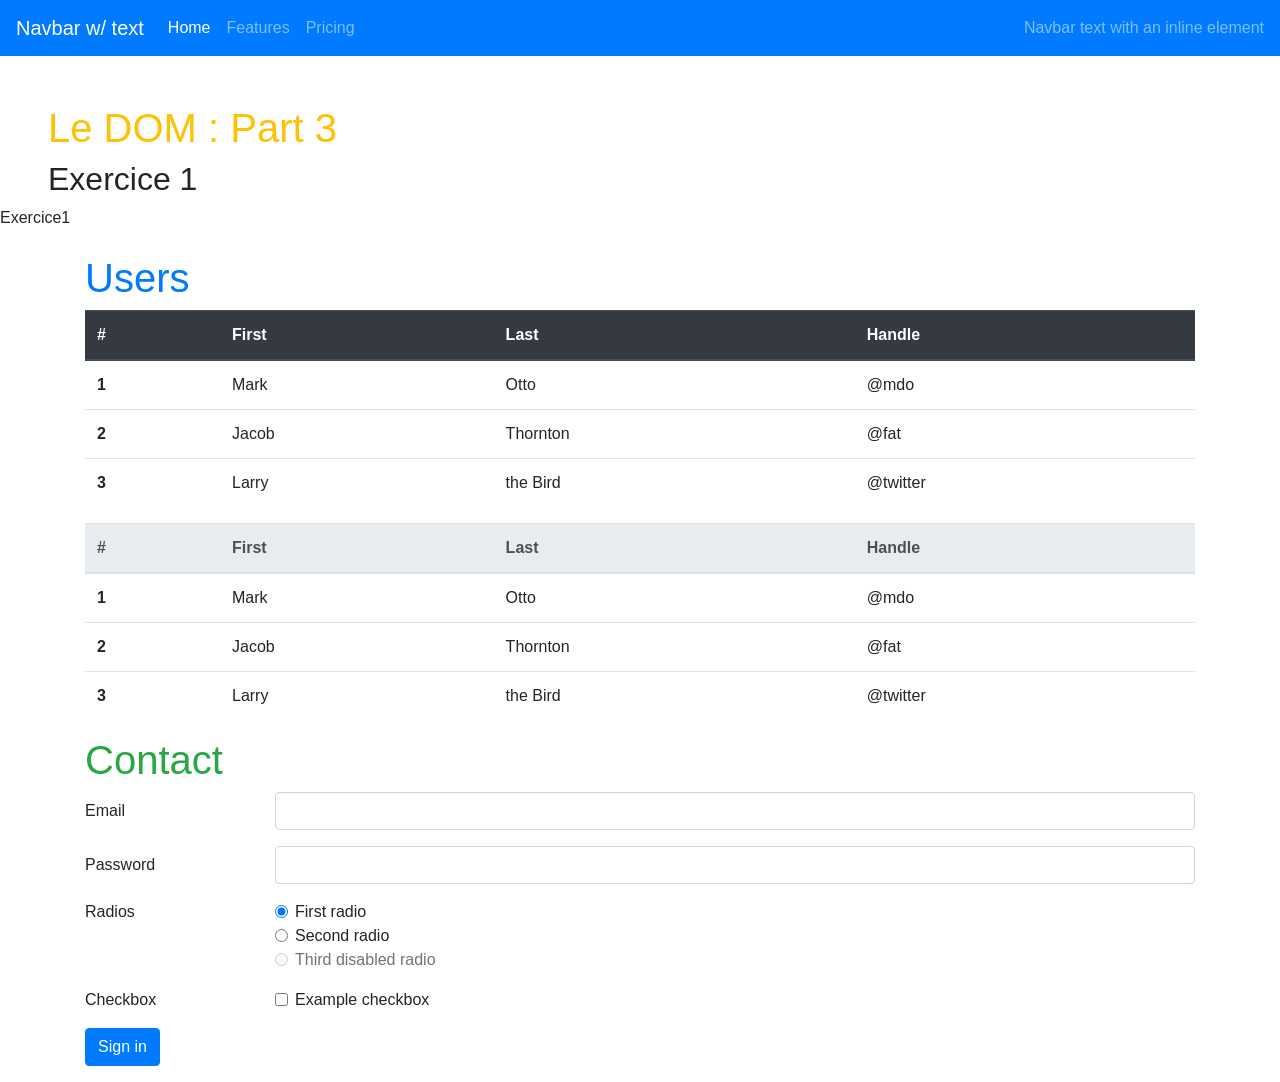
<file: dom_recuperation_elements_part3_exercice1/index.html>
<!DOCTYPE html>
<html lang="fr">

<head>
  <meta charset="UTF-8">
  <meta name="viewport" content="width=device-width, initial-scale=1.0">
  <link rel="stylesheet" href="https://stackpath.bootstrapcdn.com/bootstrap/4.5.2/css/bootstrap.min.css"
    integrity="sha384-JcKb8q3iqJ61gNV9KGb8thSsNjpSL0n8PARn9HuZOnIxN0hoP+VmmDGMN5t9UJ0Z" crossorigin="anonymous">
  <title>DOM - Récupération des éléments et de leurs attributs</title>
</head>

<body>
  <nav class="navbar navbar-dark bg-primary navbar-expand-lg ">
    <a class="navbar-brand" href="www.navbar.be">Navbar w/ text</a>
    <button class="navbar-toggler" type="button" data-toggle="collapse" data-target="#navbarText"
      aria-controls="navbarText" aria-expanded="false" aria-label="Toggle navigation">
      <span class="navbar-toggler-icon"></span>
    </button>
    <div class="collapse navbar-collapse" id="navbarText">
      <ul class="navbar-nav mr-auto">
        <li class="nav-item active">
          <a class="nav-link" href="www.home.be">Home <span class="sr-only">(current)</span></a>
        </li>
        <li class="nav-item">
          <a class="nav-link" href="www.features.be">Features</a>
        </li>
        <li class="nav-item">
          <a class="nav-link" href="www.princing.be">Pricing</a>
        </li>
      </ul>
      <span class="navbar-text">
        Navbar text with an inline element
      </span>
    </div>
  </nav>
  <h1 class="text-warning mt-5 ml-5" id="BONJOUR">Le DOM : Part 3</h1>
  <h2 class="ml-5">Exercice</h2>
  <p></p>
  <div class="container mt-4">
    <section id="users">
      <h1 class="text-primary">Users</h1>
      <table class="table">
        <thead class="thead-dark">
          <tr>
            <th scope="col">#</th>
            <th scope="col">First</th>
            <th scope="col">Last</th>
            <th scope="col">Handle</th>
          </tr>
        </thead>
        <tbody>
          <tr>
            <th scope="row">1</th>
            <td>Mark</td>
            <td>Otto</td>
            <td>@mdo</td>
          </tr>
          <tr>
            <th scope="row">2</th>
            <td>Jacob</td>
            <td>Thornton</td>
            <td>@fat</td>
          </tr>
          <tr>
            <th scope="row">3</th>
            <td>Larry</td>
            <td>the Bird</td>
            <td>@twitter</td>
          </tr>
        </tbody>
      </table>

      <table class="table">
        <thead class="thead-light">
          <tr>
            <th scope="col">#</th>
            <th scope="col">First</th>
            <th scope="col">Last</th>
            <th scope="col">Handle</th>
          </tr>
        </thead>
        <tbody>
          <tr>
            <th scope="row">1</th>
            <td>Mark</td>
            <td>Otto</td>
            <td>@mdo</td>
          </tr>
          <tr>
            <th scope="row">2</th>
            <td>Jacob</td>
            <td>Thornton</td>
            <td>@fat</td>
          </tr>
          <tr>
            <th scope="row">3</th>
            <td>Larry</td>
            <td>the Bird</td>
            <td>@twitter</td>
          </tr>
        </tbody>
      </table>
    </section>
    <section id="contact">
      <h1 class="text-success">Contact</h1>
      <form>
        <div class="form-group row">
          <label for="inputEmail3" class="col-sm-2 col-form-label">Email</label>
          <div class="col-sm-10">
            <input type="email" class="form-control" id="inputEmail3">
          </div>
        </div>
        <div class="form-group row">
          <label for="inputPassword3" class="col-sm-2 col-form-label">Password</label>
          <div class="col-sm-10">
            <input class="form-control" id="inputPassword3">
          </div>
        </div>
        <fieldset class="form-group">
          <div class="row">
            <legend class="col-form-label col-sm-2 pt-0">Radios</legend>
            <div class="col-sm-10">
              <div class="form-check">
                <input class="form-check-input" type="radio" name="gridRadios" id="gridRadios1" value="option1" checked>
                <label class="form-check-label" for="gridRadios1">
                  First radio
                </label>
              </div>
              <div class="form-check">
                <input class="form-check-input" type="radio" name="gridRadios" id="gridRadios2" value="option2">
                <label class="form-check-label" for="gridRadios2">
                  Second radio
                </label>
              </div>
              <div class="form-check disabled">
                <input class="form-check-input" type="radio" name="gridRadios" id="gridRadios3" value="option3"
                  disabled>
                <label class="form-check-label" for="gridRadios3">
                  Third disabled radio
                </label>
              </div>
            </div>
          </div>
        </fieldset>
        <div class="form-group row">
          <div class="col-sm-2">Checkbox</div>
          <div class="col-sm-10">
            <div class="form-check">
              <input class="form-check-input" type="checkbox" id="gridCheck1">
              <label class="form-check-label" for="gridCheck1">
                Example checkbox
              </label>
            </div>
          </div>
        </div>
        <div class="form-group row">
          <div class="col-sm-10">
            <button type="submit" class="btn btn-primary">Sign in</button>
          </div>
        </div>
      </form>
    </section>
  </div>
  <script src="https://code.jquery.com/jquery-3.5.1.slim.min.js"
    integrity="sha384-DfXdz2htPH0lsSSs5nCTpuj/zy4C+OGpamoFVy38MVBnE+IbbVYUew+OrCXaRkfj"
    crossorigin="anonymous"></script>
  <script src="https://cdn.jsdelivr.net/npm/popper.js@1.16.1/dist/umd/popper.min.js"
    integrity="sha384-9/reFTGAW83EW2RDu2S0VKaIzap3H66lZH81PoYlFhbGU+6BZp6G7niu735Sk7lN"
    crossorigin="anonymous"></script>
  <script src="https://stackpath.bootstrapcdn.com/bootstrap/4.5.2/js/bootstrap.min.js"
    integrity="sha384-B4gt1jrGC7Jh4AgTPSdUtOBvfO8shuf57BaghqFfPlYxofvL8/KUEfYiJOMMV+rV"
    crossorigin="anonymous"></script>
  <script src="main.js"></script>
</body>

</html>
</file>
